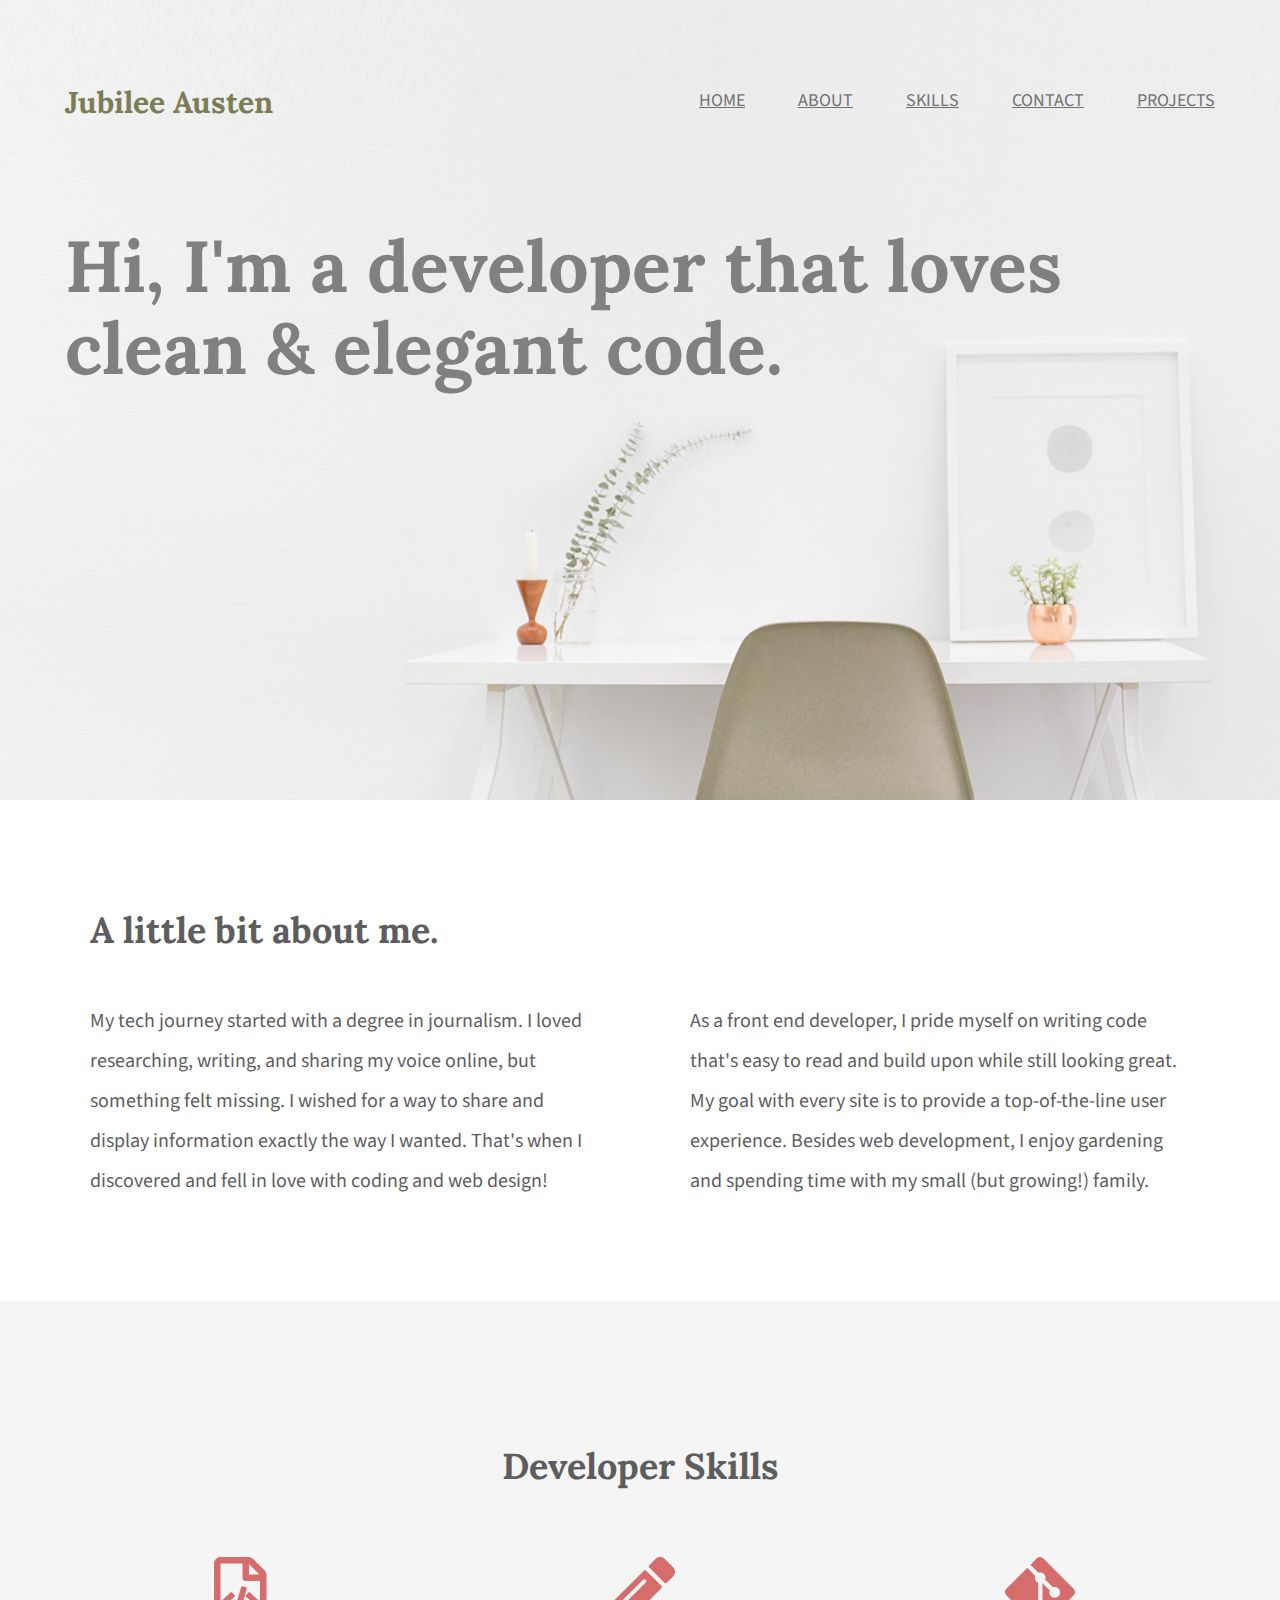
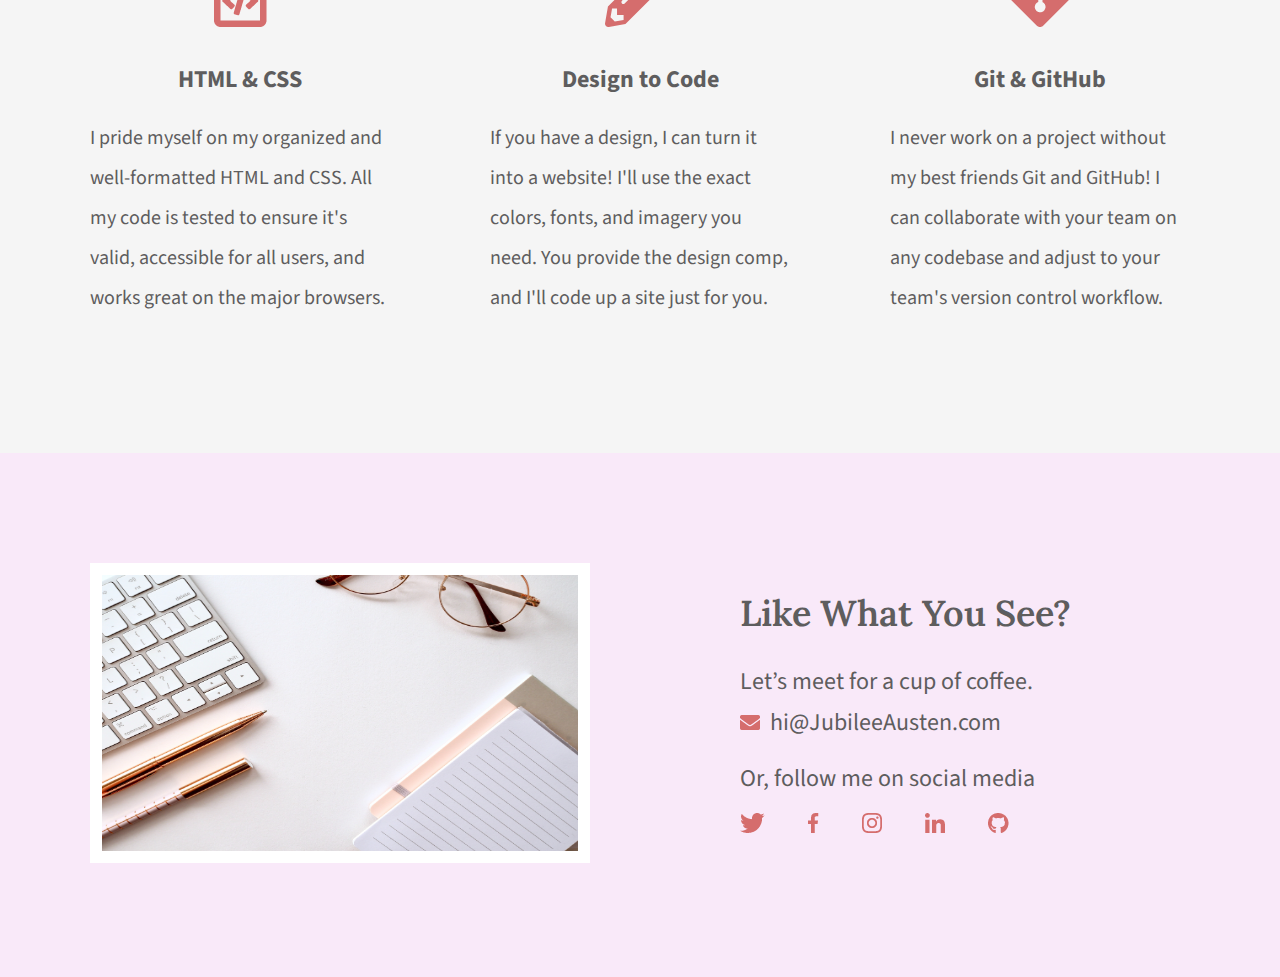
<file: index.html>
<!DOCTYPE html>
<html lang="en">
  <head>
    <meta charset="UTF-8" />
    <title>Jubilee Austen | Portfolio</title>
    <link rel="stylesheet" href="css/main.css" />
    <link rel="stylesheet" href="css/normalize.css" />
    <link rel="preconnect" href="https://fonts.googleapis.com" />
    <link rel="preconnect" href="https://fonts.gstatic.com" crossorigin />
    <link
      href="https://fonts.googleapis.com/css2?family=Lora:ital,wght@0,400;0,600;0,700;1,400;1,600;1,700&family=Source+Sans+Pro:wght@400;700&display=swap"
      rel="stylesheet"
    />
  </head>

  <body>
    <header class="homepage-hero">
      <div class="content-wrapper">
        <h1>Jubilee Austen</h1>
        <nav>
          <ul>
            <li><a href="#">home</a></li>
            <li><a href="#about">about</a></li>
            <li><a href="#skills">skills</a></li>
            <li><a href="#contact">contact</a></li>
            <li><a href="projects/index.html">projects</a></li>
          </ul>
        </nav>
        <h2>Hi, I'm a developer that loves clean & elegant code.</h2>
      </div>
    </header>
    <main>
      <section id="about">
        <div class="content-wrapper">
          <h2>A little bit about me.</h2>
          <p>
            My tech journey started with a degree in journalism. I loved
            researching, writing, and sharing my voice online, but something
            felt missing. I wished for a way to share and display information
            exactly the way I wanted. That's when I discovered and fell in love
            with coding and web design!
          </p>
          <p>
            As a front end developer, I pride myself on writing code that's easy
            to read and build upon while still looking great. My goal with every
            site is to provide a top-of-the-line user experience. Besides web
            development, I enjoy gardening and spending time with my small (but
            growing!) family.
          </p>
        </div>
      </section>
      <section id="skills">
        <div class="content-wrapper">
          <h2>Developer Skills</h2>
          <div class="skill-list">
            <img src="img/html-icon.png" alt="html icon" />
            <h3>HTML & CSS</h3>
            <p>
              I pride myself on my organized and well-formatted HTML and CSS.
              All my code is tested to ensure it's valid, accessible for all
              users, and works great on the major browsers.
            </p>
          </div>
          <div class="skill-list">
            <img src="img/pencil-icon.png" alt="pencil icon" />
            <h3>Design to Code</h3>
            <p>
              If you have a design, I can turn it into a website! I'll use the
              exact colors, fonts, and imagery you need. You provide the design
              comp, and I'll code up a site just for you.
            </p>
          </div>
          <div class="skill-list">
            <img src="img/git-icon.png" alt="git icon" />
            <h3>Git & GitHub</h3>
            <p>
              I never work on a project without my best friends Git and GitHub!
              I can collaborate with your team on any codebase and adjust to
              your team's version control workflow.
            </p>
          </div>
        </div>
      </section>
    </main>
    <footer id="contact">
      <div class="content-wrapper">
        <div class="contact-image">
          <img
            id="contact-img"
            src="img/jess-bailey-q10VITrVYUM-unsplash.jpg"
            alt="keyboard, eye glasses and writing materials on plain background"
          />
        </div>
        <div class="contact-info">
          <h2>Like What You See?</h2>
          <h3 id="meetup-invite">Let’s meet for a cup of coffee.</h3>
          <a id="emailaddress-link" href="mailto:hi@JubileeAusten.com"
            ><img
              id="envelope-img"
              src="img/envelope.png"
              alt="envelope icon"
            />hi@JubileeAusten.com</a
          >
          <h3 id="socialmedia-header">Or, follow me on social media</h3>
          <ul id="socialmedia-list">
            <li>
              <a href="https://twitter.com/home" target="_blank"
                ><img src="img/twitter.png" alt="twitter icon"
              /></a>
            </li>
            <li>
              <a href="https://www.facebook.com/" target="_blank"
                ><img src="img/facebook.png" alt="facebook icon"
              /></a>
            </li>
            <li>
              <a href="https://www.instagram.com/" target="_blank"
                ><img src="img/instagram.png" alt="instagram icon"
              /></a>
            </li>
            <li>
              <a href="https://www.linkedin.com/" target="_blank"
                ><img src="img/linkedin.png" alt="linkedin icon"
              /></a>
            </li>
            <li>
              <a href="https://github.com/" target="_blank"
                ><img src="img/github.png" alt="github icon"
              /></a>
            </li>
          </ul>
        </div>
      </div>
    </footer>
  </body>
</html>
</file>
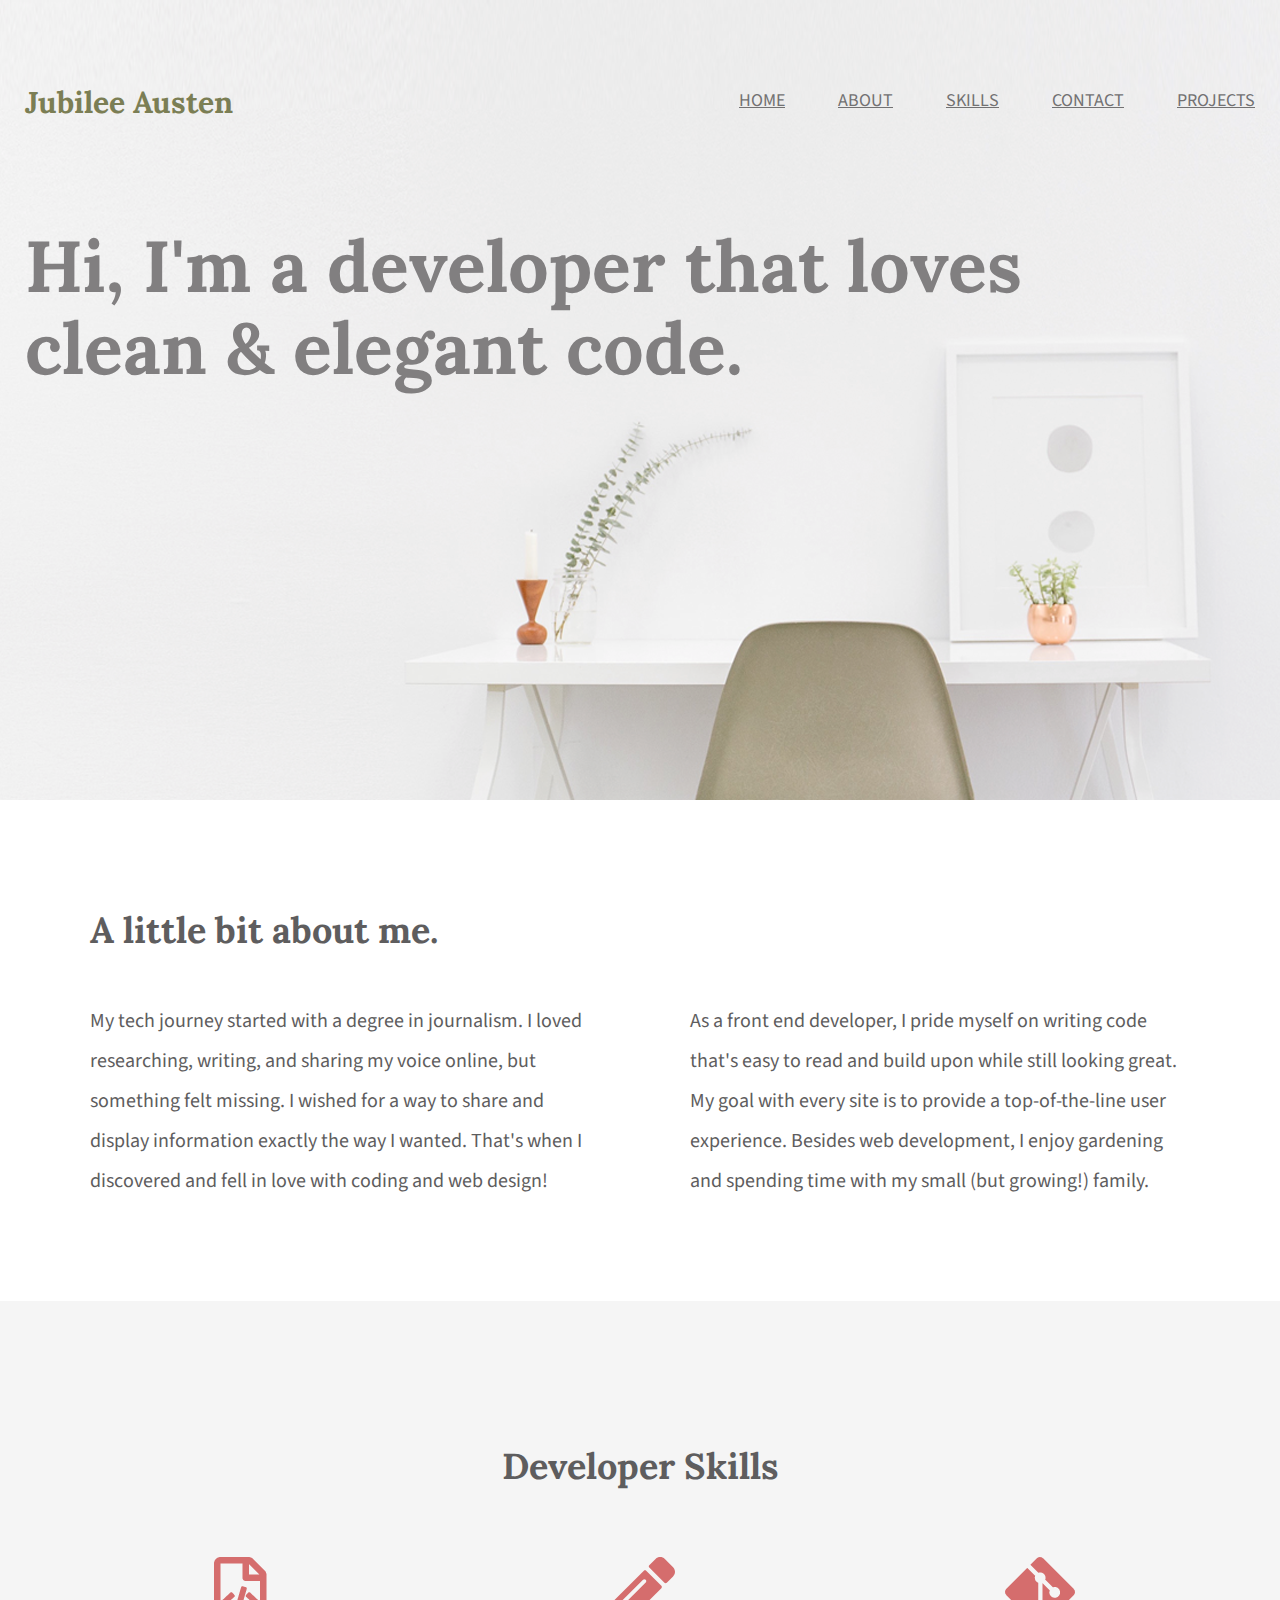
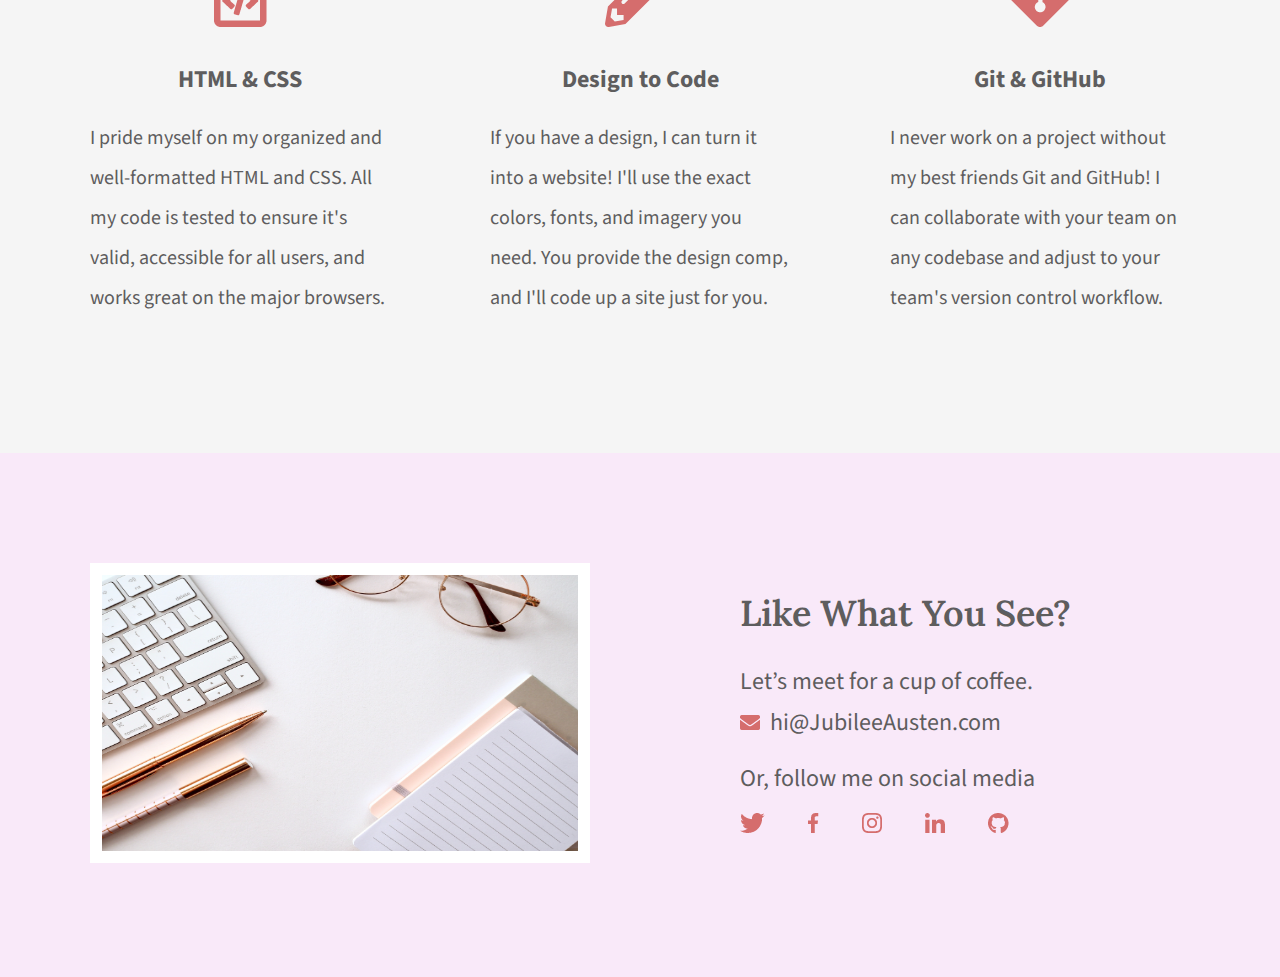
<file: html-css-jubilee-austen-01-starter-code/index.html>
<!DOCTYPE html>
<html lang="en">
  <head>
    <meta charset="UTF-8" />
    <title>Jubilee Austen | Portfolio</title>
    <link rel="stylesheet" href="css/main.css" />
    <link rel="stylesheet" href="css/normalize.css" />
    <link rel="preconnect" href="https://fonts.googleapis.com" />
    <link rel="preconnect" href="https://fonts.gstatic.com" crossorigin />
    <link
      href="https://fonts.googleapis.com/css2?family=Lora:ital,wght@0,400;0,600;0,700;1,400;1,600;1,700&family=Source+Sans+Pro:wght@400;700&display=swap"
      rel="stylesheet"
    />
  </head>

  <body>
    <header class="homepage-hero">
      <div id="content-wrapper">
        <h1>Jubilee Austen</h1>
        <nav>
          <ul>
            <li><a href="#">home</a></li>
            <li><a href="#about">about</a></li>
            <li><a href="#skills">skills</a></li>
            <li><a href="#contact">contact</a></li>
            <li><a href="projects/index.html">projects</a></li>
          </ul>
        </nav>
        <h2>Hi, I'm a developer that loves clean & elegant code.</h2>
      </div>
    </header>
    <main>
      <section id="about">
        <div class="content-wrapper">
          <h2>A little bit about me.</h2>
          <p>
            My tech journey started with a degree in journalism. I loved
            researching, writing, and sharing my voice online, but something
            felt missing. I wished for a way to share and display information
            exactly the way I wanted. That's when I discovered and fell in love
            with coding and web design!
          </p>
          <p>
            As a front end developer, I pride myself on writing code that's easy
            to read and build upon while still looking great. My goal with every
            site is to provide a top-of-the-line user experience. Besides web
            development, I enjoy gardening and spending time with my small (but
            growing!) family.
          </p>
        </div>
      </section>
      <section id="skills">
        <div class="content-wrapper">
          <h2>Developer Skills</h2>
          <div class="skill-list">
            <img src="img/html-icon.png" alt="html icon" />
            <h3>HTML & CSS</h3>
            <p>
              I pride myself on my organized and well-formatted HTML and CSS.
              All my code is tested to ensure it's valid, accessible for all
              users, and works great on the major browsers.
            </p>
          </div>
          <div class="skill-list">
            <img src="img/pencil-icon.png" alt="pencil icon" />
            <h3>Design to Code</h3>
            <p>
              If you have a design, I can turn it into a website! I'll use the
              exact colors, fonts, and imagery you need. You provide the design
              comp, and I'll code up a site just for you.
            </p>
          </div>
          <div class="skill-list">
            <img src="img/git-icon.png" alt="git icon" />
            <h3>Git & GitHub</h3>
            <p>
              I never work on a project without my best friends Git and GitHub!
              I can collaborate with your team on any codebase and adjust to
              your team's version control workflow.
            </p>
          </div>
        </div>
      </section>
    </main>
    <footer id="contact">
      <div class="content-wrapper">
        <div class="contact-image">
          <img
            id="contact-img"
            src="img/jess-bailey-q10VITrVYUM-unsplash.jpg"
            alt="keyboard, eye glasses and writing materials on plain background"
          />
        </div>
        <div class="contact-info">
          <h2>Like What You See?</h2>
          <h3 id="meetup-invite">Let’s meet for a cup of coffee.</h3>
          <a id="emailaddress-link" href="mailto:hi@JubileeAusten.com"
            ><img
              id="envelope-img"
              src="img/envelope.png"
              alt="envelope icon"
            />hi@JubileeAusten.com</a
          >
          <h3 id="socialmedia-header">Or, follow me on social media</h3>
          <ul id="socialmedia-list">
            <li>
              <a href="https://twitter.com/home" target="_blank"
                ><img src="img/twitter.png" alt="twitter icon"
              /></a>
            </li>
            <li>
              <a href="https://www.facebook.com/" target="_blank"
                ><img src="img/facebook.png" alt="facebook icon"
              /></a>
            </li>
            <li>
              <a href="https://www.instagram.com/" target="_blank"
                ><img src="img/instagram.png" alt="instagram icon"
              /></a>
            </li>
            <li>
              <a href="https://www.linkedin.com/" target="_blank"
                ><img src="img/linkedin.png" alt="linkedin icon"
              /></a>
            </li>
            <li>
              <a href="https://github.com/" target="_blank"
                ><img src="img/github.png" alt="github icon"
              /></a>
            </li>
          </ul>
        </div>
      </div>
    </footer>
  </body>
</html>
</file>
<file: css/main.css>
/****** Global Styles ******/
/** {
    outline-style: dotted;
}*/

body {
  font-family: "Source Sans Pro", sans-serif;
  color: #5e5d5e;
}

.content-wrapper {
  width: 1200px;
  margin: 0 auto;
  overflow: auto;
}
/****** Header Styles ******/
.homepage-hero {
  background: url("../img/full-background.png") repeat #f9efef;
  background-size: cover;
  background-position: center;
  height: 800px;
}

header h1 {
  float: left;
  width: 300px;
  font-family: "Lora", serif;
  font-size: 30px;
  color: #7b7e54;
  padding: 65px 0 65px 25px;
}

header h2 {
  width: 1000px;
  clear: both;
  font-family: "Lora", serif;
  font-size: 72px;
  line-height: 82px;
  color: #817f80;
  padding: 20px 0 20px 25px;
}

header nav {
  width: 800px;
  float: right;
  text-align: right;
  padding: 75px 25px 75px 0;
}

header nav ul li {
  display: inline-block;
}

nav ul li a {
  text-transform: uppercase;
  font-size: 18px;
  color: #727172;
  padding-left: 50px;
}
/****** About Styles ******/
#about .content-wrapper {
  padding: 80px 0;
}

#about h2 {
  font-family: "Lora", serif;
  font-size: 36px;
  padding-left: 50px;
}

#about p {
  float: left;
  width: 500px;
  padding: 0 50px;
  font-size: 20px;
  line-height: 40px;
}
/****** Skill Styles ******/

#skills {
  background: #f5f5f5;
  text-align: center;
}

#skills .content-wrapper {
  padding: 115px 0;
}

#skills .skill-list {
  float: left;
  width: 300px;
  padding: 0 50px;
}

#skills h2 {
  font-family: "Lora", serif;
  font-size: 36px;
  padding-bottom: 40px;
}

#skills h3 {
  font-size: 24px;
  line-height: 36px;
  margin: 30px 0 20px 0;
}

#skills p {
  font-size: 20px;
  line-height: 40px;
  text-align: left;
}
/****** Contact Styles ******/

#contact {
  background: #f9e9f9;
}

#contact .content-wrapper {
  padding: 110px 0;
}

#contact .contact-image {
  float: left;
  width: 600px;
}

#contact #contact-img {
  width: 500px;
  height: 300px;
  border: 12px solid white;
  margin: 0 50px;
  box-sizing: border-box;
}

#contact .contact-info {
  float: left;
  width: 600px;
  padding-left: 100px;
  box-sizing: border-box;
}

#contact h2 {
  font-family: "Lora", serif;
  font-size: 36px;
  font-weight: 600;
  margin: 30px 0;
}

#contact h3 {
  font-size: 24px;
  font-weight: normal;
  line-height: 36px;
}

#contact #meetup-invite {
  margin-bottom: 5px;
}

#contact #socialmedia-header {
  margin-top: 20px;
  margin-bottom: 5px;
}

#contact #envelope-img {
  padding-right: 10px;
}

#contact #emailaddress-link {
  text-decoration: none;
  font-size: 24px;
  line-height: 36px;
  color: #5e5d5e;
}

#contact #socialmedia-list {
  padding: 0;
}

#contact #socialmedia-list li {
  display: inline-block;
}

#contact ul img {
  padding-right: 40px;
}

/****** Projects Page Styles ******/

/****** Projects Page Header Styles ******/
header .projectpage-hero {
  background: #f9efef;
}

/****** Projects Page Projects Styles ******/

#projects {
  background: #f5f5f5;
  text-align: center;
}

#projects .content-wrapper {
  padding: 115px 0;
}

#projects .project-list {
  float: left;
  width: 300px;
  padding: 0 50px;
}

#projects h2 {
  font-family: "Lora", serif;
  font-size: 36px;
  padding-bottom: 40px;
}

#projects h3 {
  font-size: 24px;
  line-height: 36px;
  margin: 30px 0 20px 0;
}

#projects p {
  font-size: 20px;
  line-height: 40px;
  text-align: left;
}

#projects img {
  width: 250px;
  height: 200px;
  padding-bottom: 30px;
}
</file>
<file: html-css-jubilee-austen-01-starter-code/css/main.css>
/****** Global Styles ******/
/** {
    outline-style: dotted;
}*/

body {
  font-family: "Source Sans Pro", sans-serif;
  color: #5e5d5e;
}

.content-wrapper {
  width: 1200px;
  margin: 0 auto;
  overflow: auto;
}
/****** Header Styles ******/
.homepage-hero {
  background: url("../img/full-background.png") repeat #f9efef;
  background-size: cover;
  background-position: center;
  height: 800px;
}

header h1 {
  float: left;
  width: 300px;
  font-family: "Lora", serif;
  font-size: 30px;
  color: #7b7e54;
  padding: 65px 0 65px 25px;
}

header h2 {
  width: 1000px;
  clear: both;
  font-family: "Lora", serif;
  font-size: 72px;
  line-height: 82px;
  color: #817f80;
  padding: 20px 0 20px 25px;
}

header nav {
  width: 800px;
  float: right;
  text-align: right;
  padding: 75px 25px 75px 0;
}

header nav ul li {
  display: inline-block;
}

nav ul li a {
  text-transform: uppercase;
  font-size: 18px;
  color: #727172;
  padding-left: 50px;
}
/****** About Styles ******/
#about .content-wrapper {
  padding: 80px 0;
}

#about h2 {
  font-family: "Lora", serif;
  font-size: 36px;
  padding-left: 50px;
}

#about p {
  float: left;
  width: 500px;
  padding: 0 50px;
  font-size: 20px;
  line-height: 40px;
}
/****** Skill Styles ******/

#skills {
  background: #f5f5f5;
  text-align: center;
}

#skills .content-wrapper {
  padding: 115px 0;
}

#skills .skill-list {
  float: left;
  width: 300px;
  padding: 0 50px;
}

#skills h2 {
  font-family: "Lora", serif;
  font-size: 36px;
  padding-bottom: 40px;
}

#skills h3 {
  font-size: 24px;
  line-height: 36px;
  margin: 30px 0 20px 0;
}

#skills p {
  font-size: 20px;
  line-height: 40px;
  text-align: left;
}
/****** Contact Styles ******/

#contact {
  background: #f9e9f9;
}

#contact .content-wrapper {
  padding: 110px 0;
}

#contact .contact-image {
  float: left;
  width: 600px;
}

#contact #contact-img {
  width: 500px;
  height: 300px;
  border: 12px solid white;
  margin: 0 50px;
  box-sizing: border-box;
}

#contact .contact-info {
  float: left;
  width: 600px;
  padding-left: 100px;
  box-sizing: border-box;
}

#contact h2 {
  font-family: "Lora", serif;
  font-size: 36px;
  font-weight: 600;
  margin: 30px 0;
}

#contact h3 {
  font-size: 24px;
  font-weight: normal;
  line-height: 36px;
}

#contact #meetup-invite {
  margin-bottom: 5px;
}

#contact #socialmedia-header {
  margin-top: 20px;
  margin-bottom: 5px;
}

#contact #envelope-img {
  padding-right: 10px;
}

#contact #emailaddress-link {
  text-decoration: none;
  font-size: 24px;
  line-height: 36px;
  color: #5e5d5e;
}

#contact #socialmedia-list {
  padding: 0;
}

#contact #socialmedia-list li {
  display: inline-block;
}

#contact ul img {
  padding-right: 40px;
}

/****** Projects Page Styles ******/

/****** Projects Page Header Styles ******/
header .projectpage-hero {
  background: #f9efef;
}

/****** Projects Page Projects Styles ******/

#projects {
  background: #f5f5f5;
  text-align: center;
}

#projects .content-wrapper {
  padding: 115px 0;
}

#projects .project-list {
  float: left;
  width: 300px;
  padding: 0 50px;
}

#projects h2 {
  font-family: "Lora", serif;
  font-size: 36px;
  padding-bottom: 40px;
}

#projects h3 {
  font-size: 24px;
  line-height: 36px;
  margin: 30px 0 20px 0;
}

#projects p {
  font-size: 20px;
  line-height: 40px;
  text-align: left;
}

#projects img {
  width: 250px;
  height: 200px;
  padding-bottom: 30px;
}
</file>
